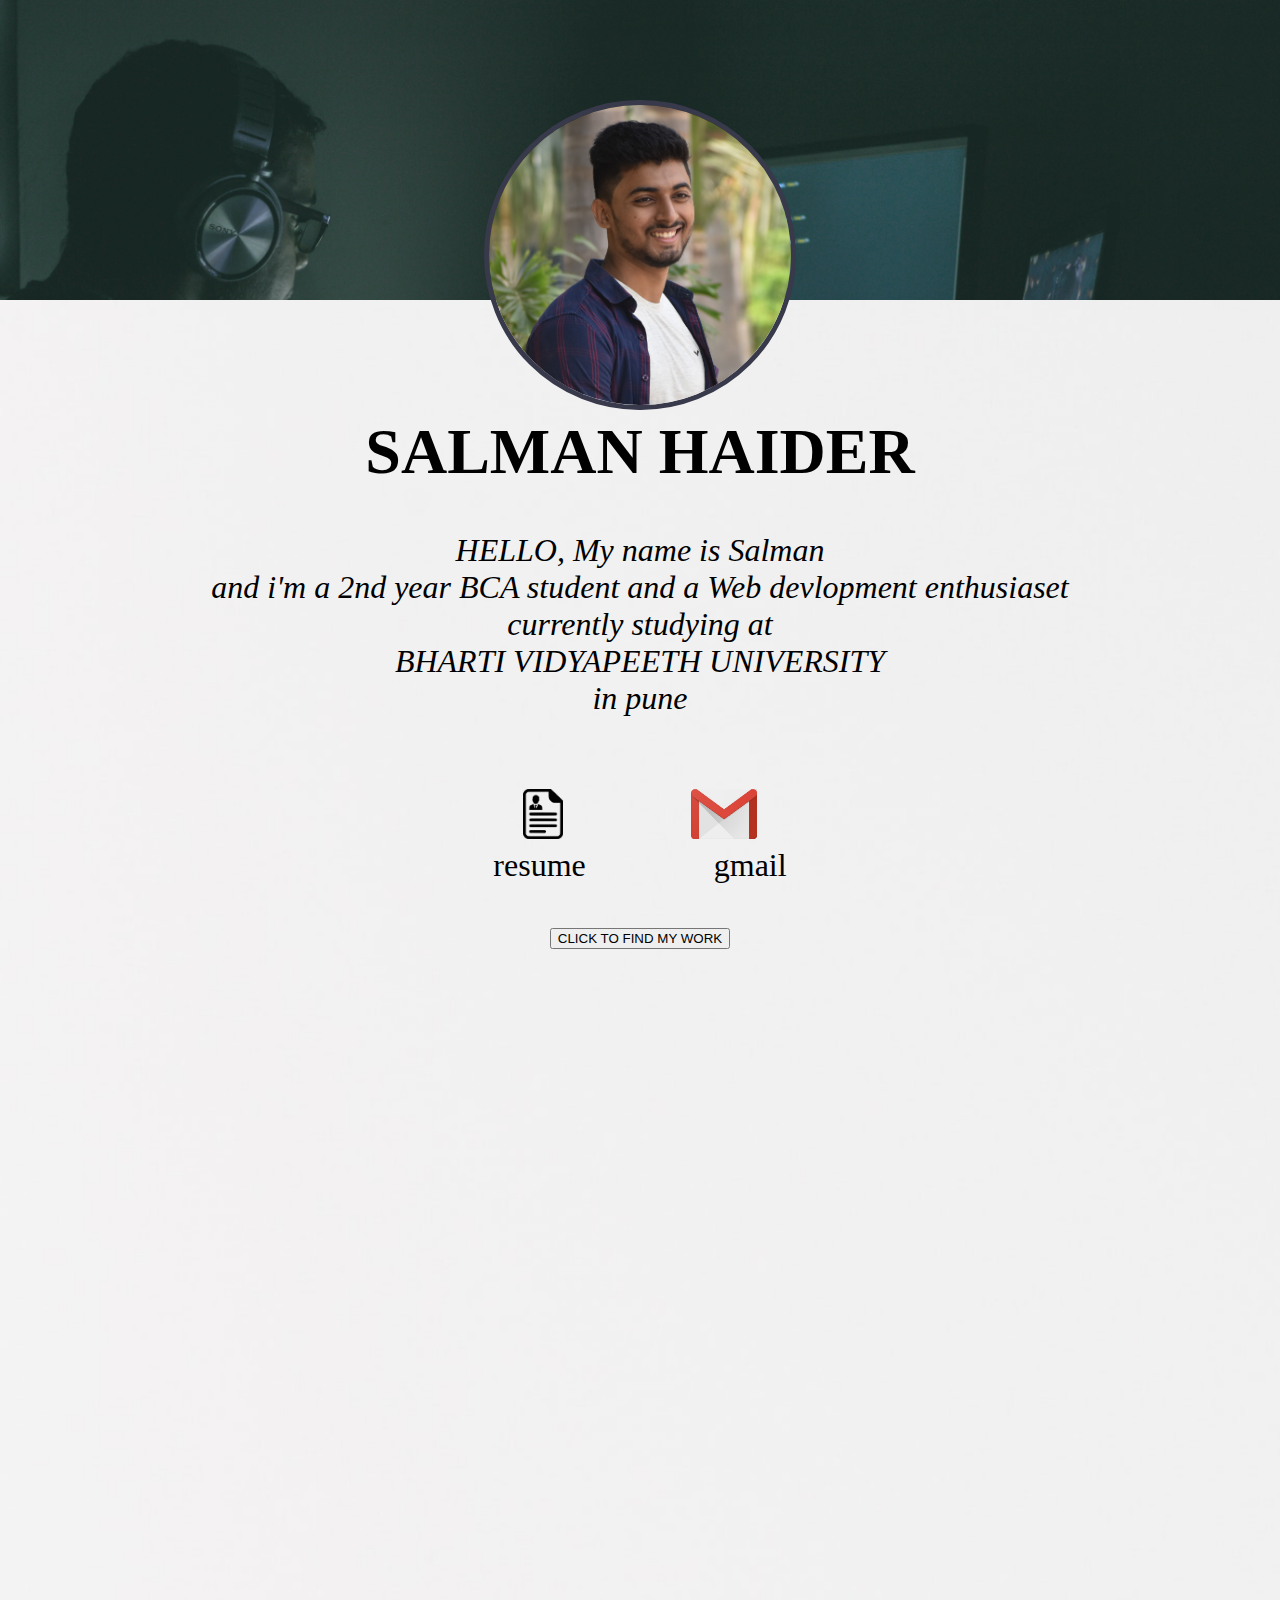
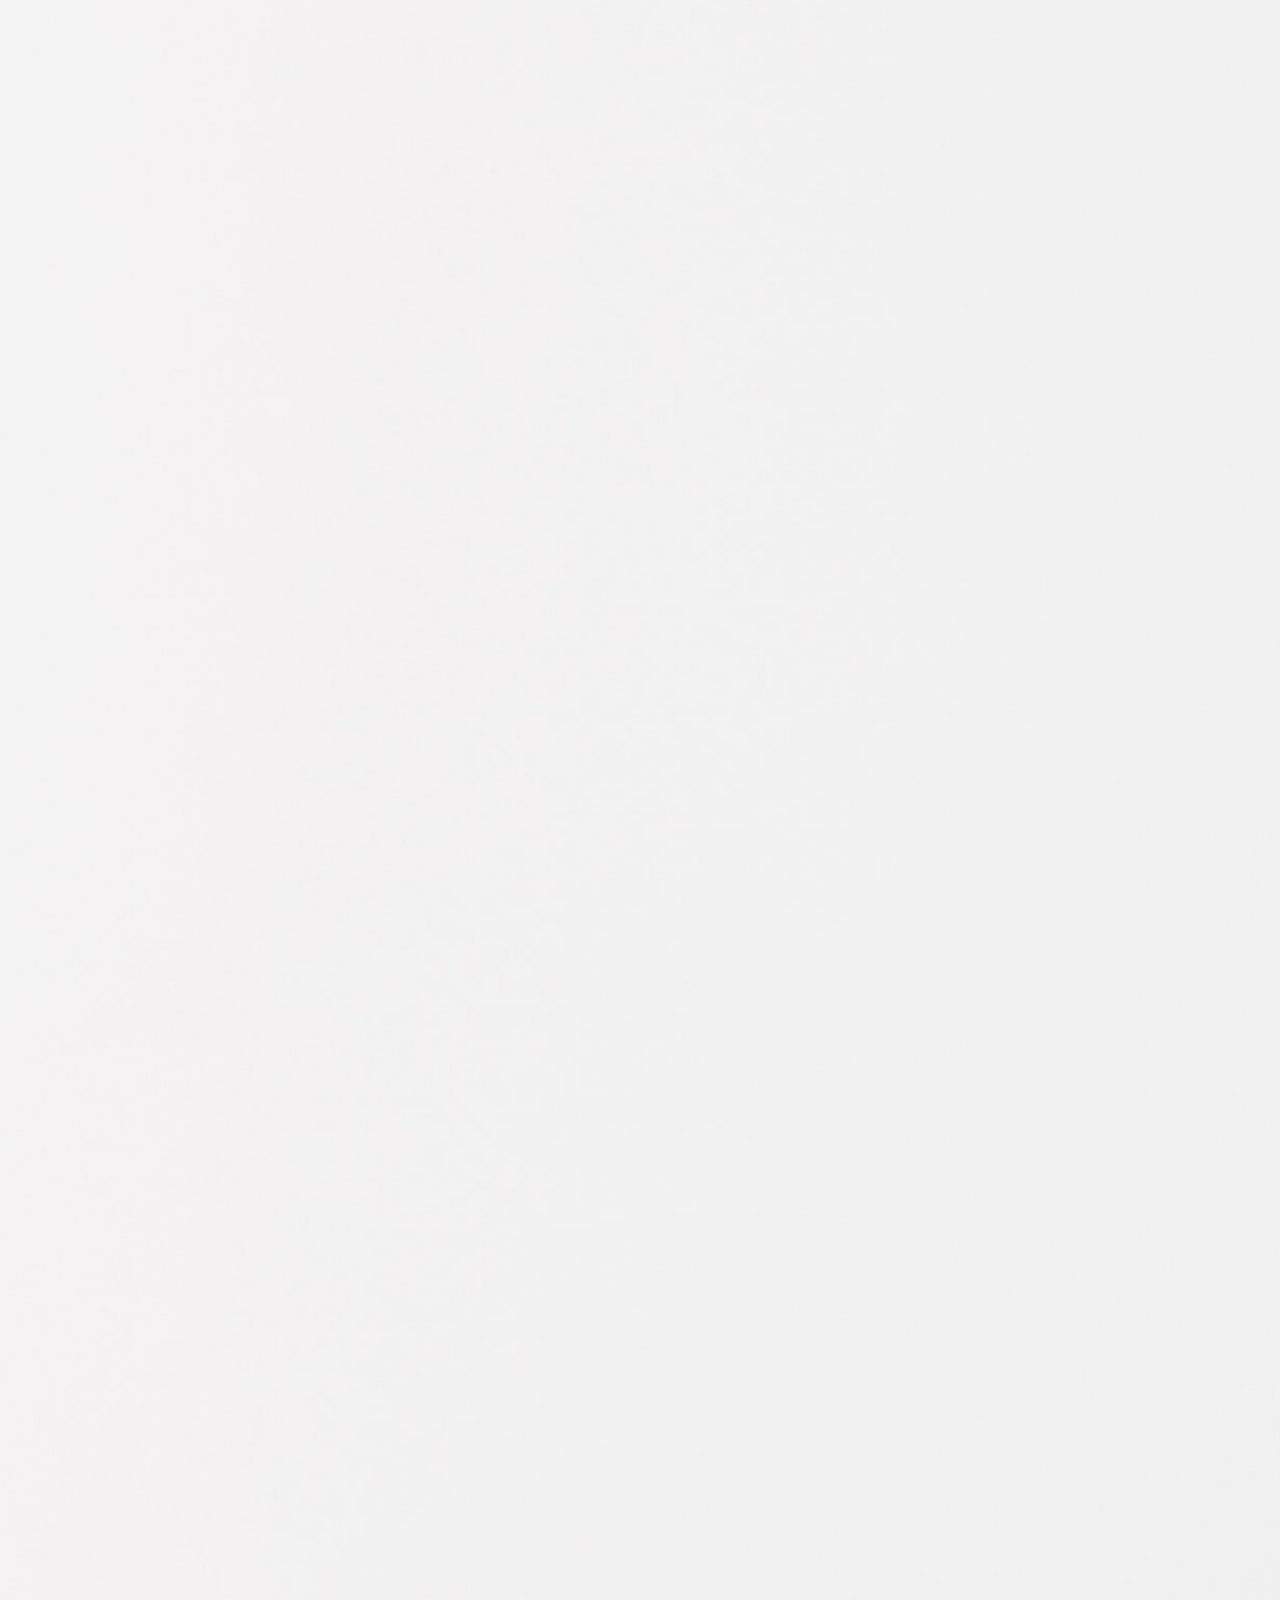
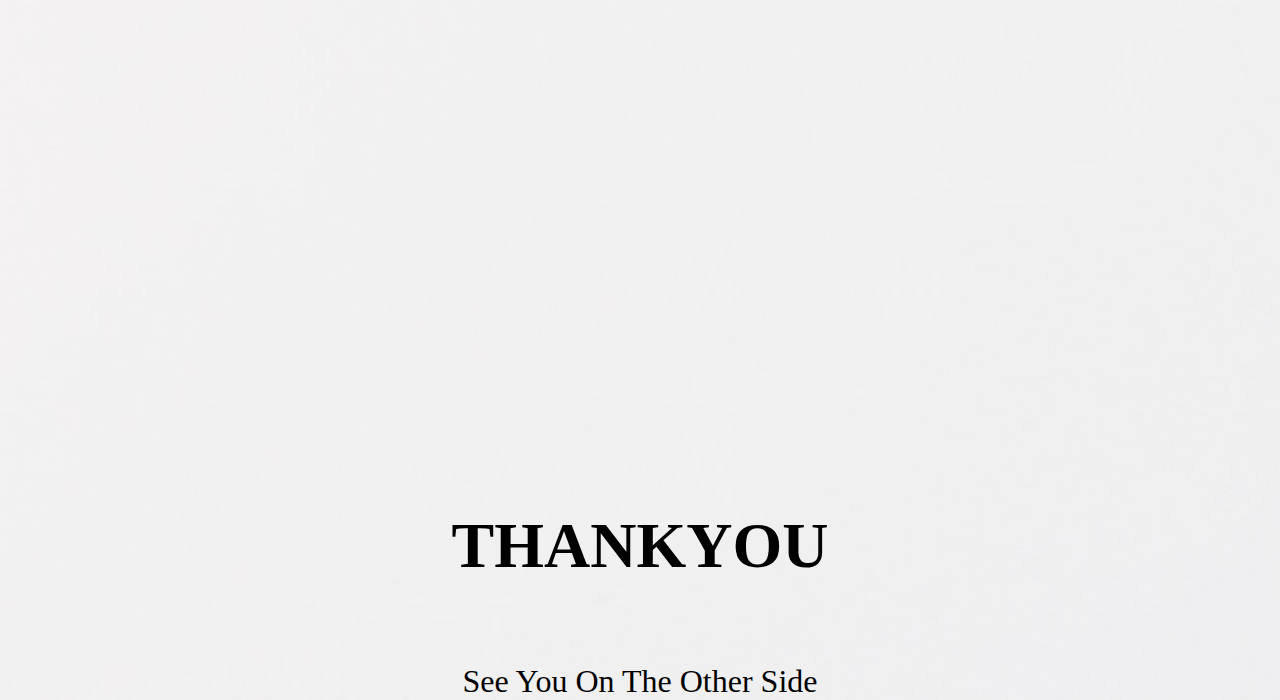
<file: index.html>
<!DOCTYPE html>
<html lang="en">
<head>
    <meta charset="UTF-8">
    <meta http-equiv="X-UA-Compatible" content="IE=edge">
    <meta name="viewport" content="width=device-width, initial-scale=1.0">
    <title>Home Page</title>
    <link rel="stylesheet" href="./style.css">
    <link rel="stylesheet" href="https://unpkg.com/aos@next/dist/aos.css"/>
    <!-- <script defer src="./script.js"></script> -->
</head>
<body>
    <!-- <nav class="navbar">
        <img 
        class="navImage"
        src="./welcome.png" alt="">
        <img class="navImage"
        src="./try me.png" alt="">
    </nav> -->
    <div class="topContainer">
        <img 
        class="portfolioImage"
        src="./images/DSC_0930.JPG" alt="">
    </div>
    <div class="infoName">
        <section>
            <h1 style="display: flex; justify-content: center;">SALMAN HAIDER</h1>
        </section>
        <center>
            <div 
        class="infoBox">
        <p>HELLO, My name is Salman  <br> and i'm a 2nd year BCA student
             and a Web devlopment enthusiaset <br> currently studying at <br>
             BHARTI VIDYAPEETH UNIVERSITY <br> in pune</p>
        </div>
        </center>
        <section>
            <center>
                    <a href="./images/salman.pdf">
                        <img 
                        class="icons"
                        src="./images/cv_PNG18.png" alt="">
                    </a> &emsp; &emsp; &emsp;
                    <a href="mailto: salman.srk111@gmail.com"><img 
                        class="icons"
                        src="./images/gmail-email-computer-icons-google-logo-gmail.jpg" 
                        alt="gmail">
                    </a>
            </center>
            <center>resume &emsp; &emsp; &emsp; gmail</center>
            <center style="margin-top: 30px;">
                <button><a href="./src/Main Portfolio/index.html">CLICK TO FIND MY WORK</a></button>
            </center>
        </section>
    </div>
    <div class="container">
        <div class="information" data-aos="fade-left"
        data-aos-duration="1000" data-aos-once="true"
    >
            <h1>PROFESSIONAL PROFILE</h1>

            <p>to work in a dynamic enviroment that uses my <br> skills
                and expertise in process <br> of growth and
                development while allowing <br> me to learn and
                enrich my <br> competencies</p>
    </div>
    <div class="information" data-aos="fade-up">
            <h1>EDUCATION</h1>
            <b>Bachelor's In Computer Aplication</b><br>
            Bharti Vidyapeeth (2021 - 2023) <br>
            &emsp;Sem 1- 9.6 CGPA <br>
            &emsp;Sem 2- 8.9 CGPA <br>
            &emsp;Sem 3- 8.4 CGPA<br>
            &emsp;Sem 4- Result Awaiting

            <br>
            <br>
            <b>CBSE HSC(class 12)</b> <br>
            Delhi Model Public School(2021)
    </div>
    <div class="information" data-aos="zoom-in">
        <h1>ACHIEVEMENT</h1>
        Second prize in Tech Idea 2021 <br> <br>
        Second prize in business plan Organized by <br>
        Amity University-2022 <br><br>
        Third prize in Web Devlopment-2022 <br>
    </div>
    <div class="information" data-aos="flip-up">
        <h1>SKILLS</h1>
        HTML+CSS+JavaScript<br>
        Bootstrap<br>
        C Programming<br>
        python<br>
        SQL<br>
        Linux<br>
        React<br>
    </div>
    <div class="information" data-aos="fade-in">
        <h1>Internship</h1><br>
        worked as an intern for 1 month at PairBytes<br>
        03/07/22 - 03/08/22
    </div>
    <div class="information">
        <h1>THANKYOU</h1><br>See You On The Other Side
    </div>
    </div>
    
    <script src="https://unpkg.com/aos@next/dist/aos.js"></script>
  <script>
    AOS.init({
      duration: 3000,
      once: true,
    });
  </script>

</body>
</html>
</file>
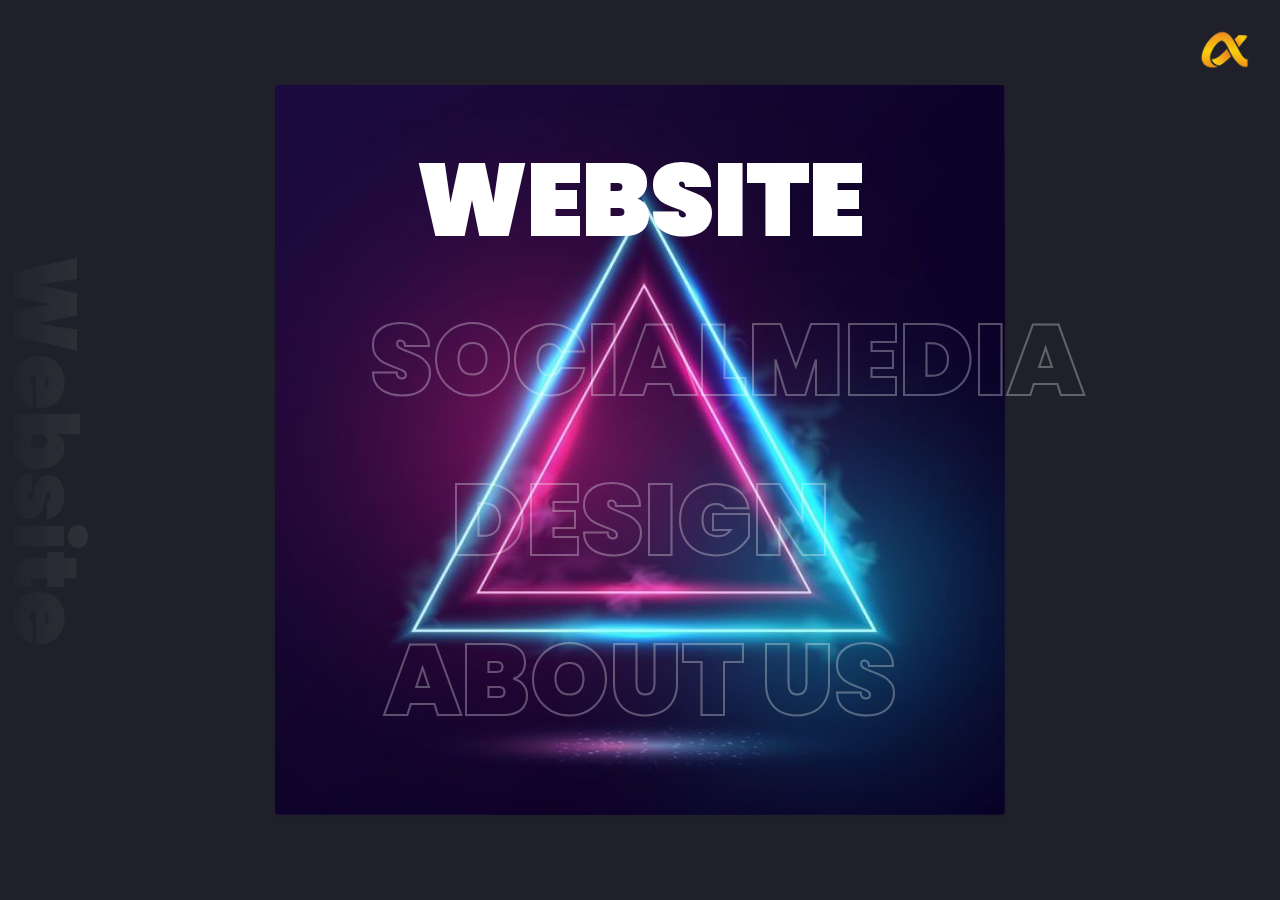
<file: src/alpha/index.html>
<!DOCTYPE html>
<html lang="en">
<head>
    <meta charset="UTF-8">
    <meta name="viewport" content="width=device-width, initial-scale=1.0">
    <title>Document</title>
    <meta name="viewport" content="width=device-width, initial-scale=1">
    <link rel="stylesheet" href="https://cdnjs.cloudflare.com/ajax/libs/twitter-bootstrap/4.1.3/css/bootstrap.min.css">
    <link rel="stylesheet" href="https://s3-us-west-2.amazonaws.com/s.cdpn.io/1462889/unicons.css">
    <link rel="stylesheet" href="./style.css">
</head>
<body>
    <div class="hero-center-section">
		<div class="left-text">Website</div>
		<div class="container">
			<div class="row justify-content-center">
				<div class="col-md-8">
					<div class="img-wrap">
						<img src="./src/Premium Vector _ Triangles neon lights frame_.jpeg" alt="">
					</div>
				</div>
			</div>
		</div>
	</div>
	<div class="hero-center-section">
		<div class="left-text">Instagram</div>
		<div class="container">
			<div class="row justify-content-center">
				<div class="col-md-8">
					<div class="img-wrap">
						<img src="./src/Premium Photo _ Social media application icons around smart phone 3d premium photo.jpeg" alt="">
					</div>
				</div>
			</div>
		</div>
	</div>
	<div class="hero-center-section">
		<div class="left-text">Design</div>
		<div class="container">
			<div class="row justify-content-center">
				<div class="col-md-8">
					<div class="img-wrap">
						<img src="./src/Elegant Business Card Mockup.jpeg" alt="">
					</div>
				</div>
			</div>
		</div>
	</div>
	<div class="hero-center-section">
		<div class="left-text">About Us</div>
		<div class="container">
			<div class="row justify-content-center">
				<div class="col-md-8">
					<div class="img-wrap">
						<img src="./src/HAPE Teaser.jpeg" alt="">
					</div>
				</div>
			</div>
		</div>
	</div>
	
	
		
		
	<div class="section padding-top-bottom over-hide z-bigger">
		<ul class="slide-buttons">
			<li class="">
				<a href="#0" class="hover-target" data-hover="website">Website</a>
			</li>
			<li class="">
				<a href="#0" class="hover-target" class="hover-target" data-hover="socialmedia">socialmedia</a>
			</li>
			<li class="">
				<a href="#0" class="hover-target" data-hover="design">design</a>
			</li>
			<li class="">
				<a href="#0" class="hover-target" data-hover="about us">about us</a>
			</li>
			
		</ul>
	</div>
		
	<!-- Page cursor
	================================================== -->
	
	<div class='cursor' id="cursor"></div>
	<div class='cursor2' id="cursor2"></div>
	<div class='cursor3' id="cursor3"></div> 
		
	<!-- Link to page
	================================================== -->

	<a href="https://front.codes" class="link-to-page hover-target" target="_blank"><img src="./src/Untitled_design__17_1-removebg-preview.png" alt=""></a>
			
	<!-- Dark/light switch
	================================================== -->
	
</body>
<script src="https://cdnjs.cloudflare.com/ajax/libs/jquery/3.3.1/jquery.min.js"></script>
<script src="./script.js"></script>
</html>
</file>
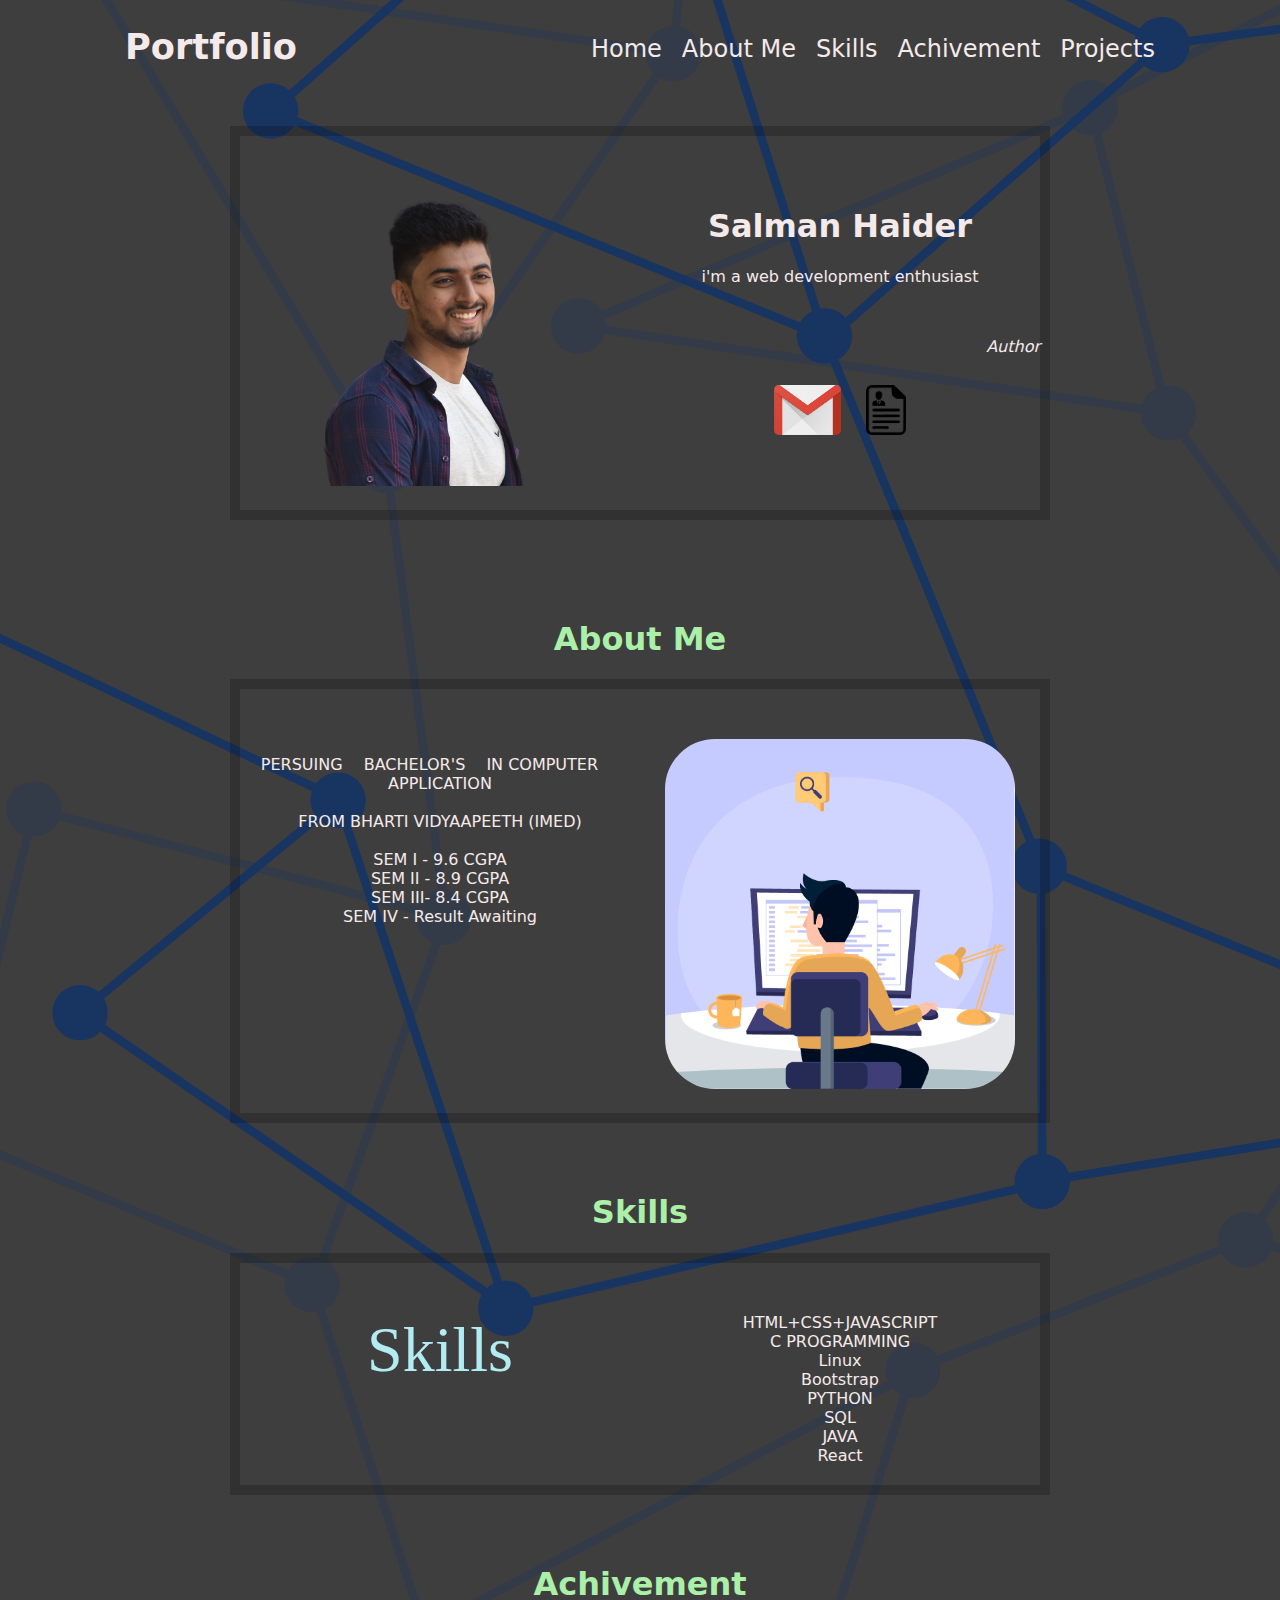
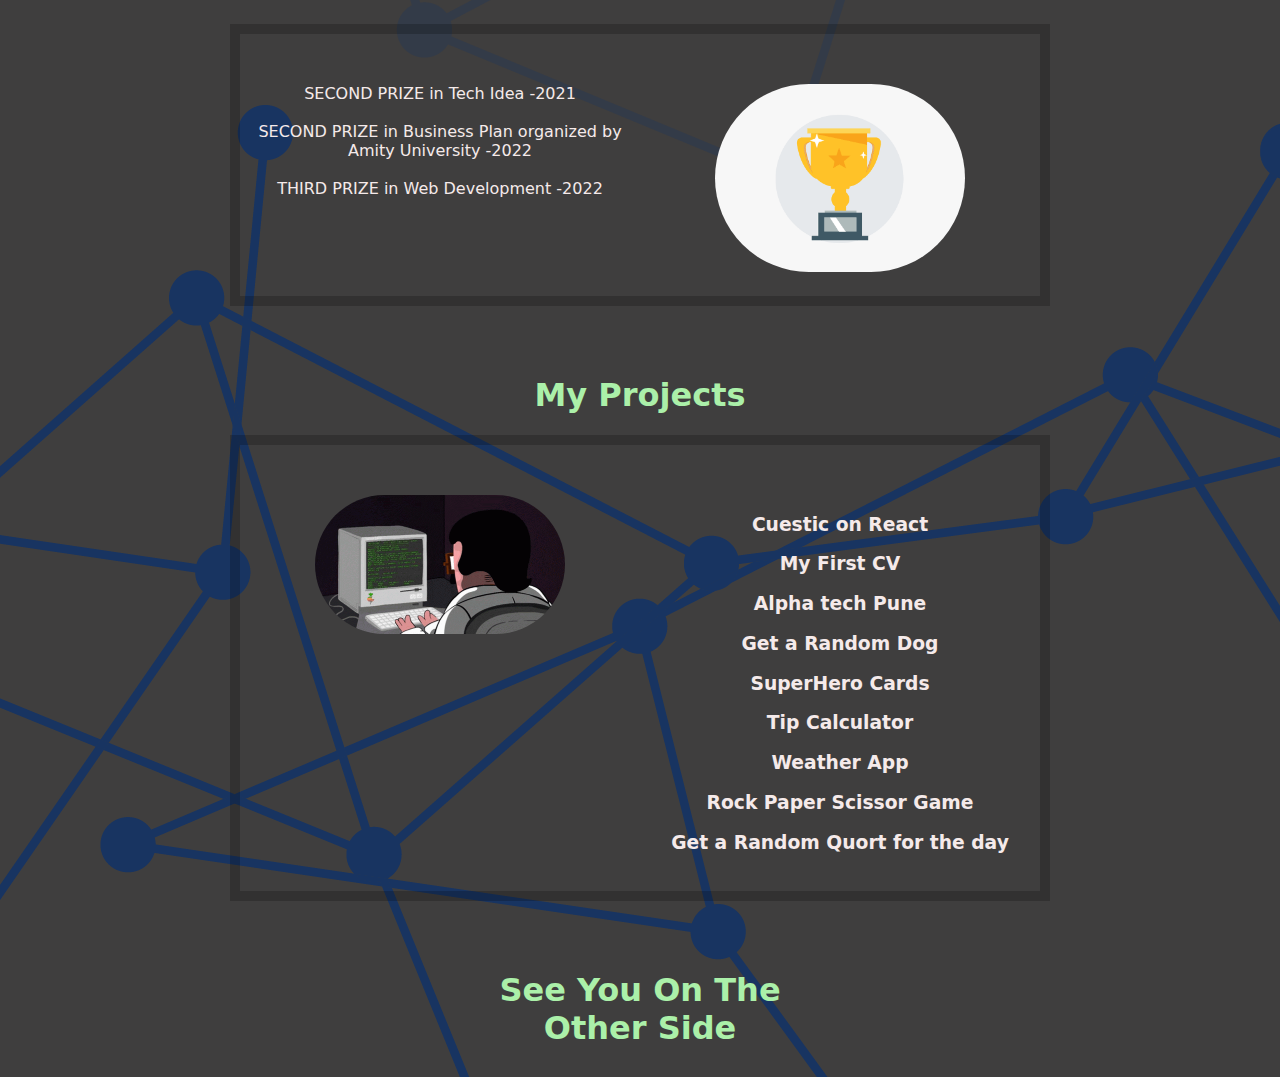
<file: src/Main Portfolio/index.html>
<!DOCTYPE html>
<html lang="en">
<head>
    <meta charset="UTF-8">
    <meta http-equiv="X-UA-Compatible" content="IE=edge">
    <meta name="viewport" content="width=device-width, initial-scale=1.0">
    <title>Main Portfolio</title>
    <link rel="stylesheet" href="./style.css">
</head>
<body>
    <nav>
        <section>
            <h5>Portfolio</h5>
        </section>
        <section>
            <ul>
                <li><a href="../../index.html">Home</a></li>
                <li><a href="#aboutMe">About Me</a></li>
                <li id="skill"><a href="#skills">Skills</a></li>
                <li><a href="#achivement">Achivement</a></li>
                <li><a href="#projects">Projects</a></li>
            </ul>
        </section>
    </nav>

    <center>
        <div class="head">
            <div class="heroImage">
                <img 
                class="profile"
                src="./images/DSC_0930-removebg-preview (1).png" alt="heroImage">
            </div>
            <div class="heroImage">
                <h1>Salman Haider</h1>
                <P>i'm a web development enthusiast</P><br>
                <p id="getQuort"></p>
                <i id="author" style="display:flex; justify-content: end;">Author</i><br>
                <a href="mailto:salman.srk111@gmail.com"><img 
                    class="icons"
                    src="./images/gmail-email-computer-icons-google-logo-gmail.jpg" 
                    alt="Gmail Icon"></a>
                <a href="../../images/salman.pdf"><img 
                    class="icons"
                    src="./images/cv_PNG18.png" alt="Resume Icon"></a>
            </div>
        </div>
    

    <h1 style="color: rgb(171, 240, 169); margin-top: 100px;">About Me</h1>
    <div class="head" id="aboutMe">
        <div class="heroImage">
            <p>
                PERSUING &emsp;BACHELOR'S&emsp; IN
                COMPUTER  &emsp;APPLICATION <br><br>
                FROM BHARTI VIDYAAPEETH (IMED) <br><br>
                SEM I  - 9.6 CGPA <br>
                SEM II - 8.9 CGPA <br>
                SEM III- 8.4 CGPA <br>
                SEM IV - Result Awaiting <br>
            </p>
        </div>
        <div class="heroImage">
            <img 
            class="images"
            src="./images/learn-web-designing.gif" alt="">
        </div>
    </div>
<h1 style="color: rgb(171, 240, 169); margin-top: 70px;">Skills</h1>
    <div class="head" id="skills">
        <div class="heroImage">
                <span 
                id="skillsToDisplay">Skills</span><br><br><br>
                <div id="skillImage">
                </div><br>
        </div>
        <div class="heroImage">
            HTML+CSS+JAVASCRIPT<br>
            C PROGRAMMING <br>
            Linux<br>
            Bootstrap<br>
            PYTHON <br>
            SQL <br>
            JAVA <br>
            React <br>
            

        </div>
    </div>

<h1 style="color: rgb(171, 240, 169); margin-top: 70px;">Achivement</h1>
    <div class="head" id="achivement">
        <div class="heroImage">
                SECOND PRIZE in Tech Idea -2021 <br><br>
                SECOND PRIZE in Business Plan organized by Amity University -2022 <br><br>
                THIRD PRIZE in Web Development -2022
                <br><br><br>
        </div>
        <div class="heroImage">

            <img 
                class="images-2"
                src="./images/achivement.gif" alt="Achivement">
        </div>
    </div>
    <h1 style="color: rgb(171, 240, 169); margin-top: 70px;">My Projects</h1>
    <div class="head" id="projects">
        <h1><a href=""></a></h1>
        <div class="heroImage">
                <img 
                class="images-2"
                src="./images/my projects.gif" alt="My Projects">
                <br><br><br>
        </div>
        <div class="heroImage">
            <h3><a href="https://cue-stick.web.app/">Cuestic on React</a></h3>            
            <h3><a href="../My First CV/index.html">My First CV</a></h3>
            <h3><a href="../alpha/index.html">Alpha tech Pune</a></h3>
            <h3><a href="../dog api/index.html">Get a Random Dog</a></h3>
            <h3><a href="../superhero API/index.html">SuperHero Cards</a></h3>   
            <h3><a href="../tip calculator/index.html">Tip Calculator</a></h3>
            <h3><a href="../Weather Api/index.html">Weather App</a></h3>            
            <h3><a href="../rock paper scirror/index.html">Rock Paper Scissor Game</a></h3>
            <h3><a href="../Random Quorts/index.html">Get a Random Quort for the day</a></h3>  
          
            
        </div>
    </div>
    <h1 style="color: rgb(171, 240, 169); margin-top: 70px;">See You On The <br> Other Side</h1>
</center>

<script src="./script.js"></script>
</body>
</html>
</file>
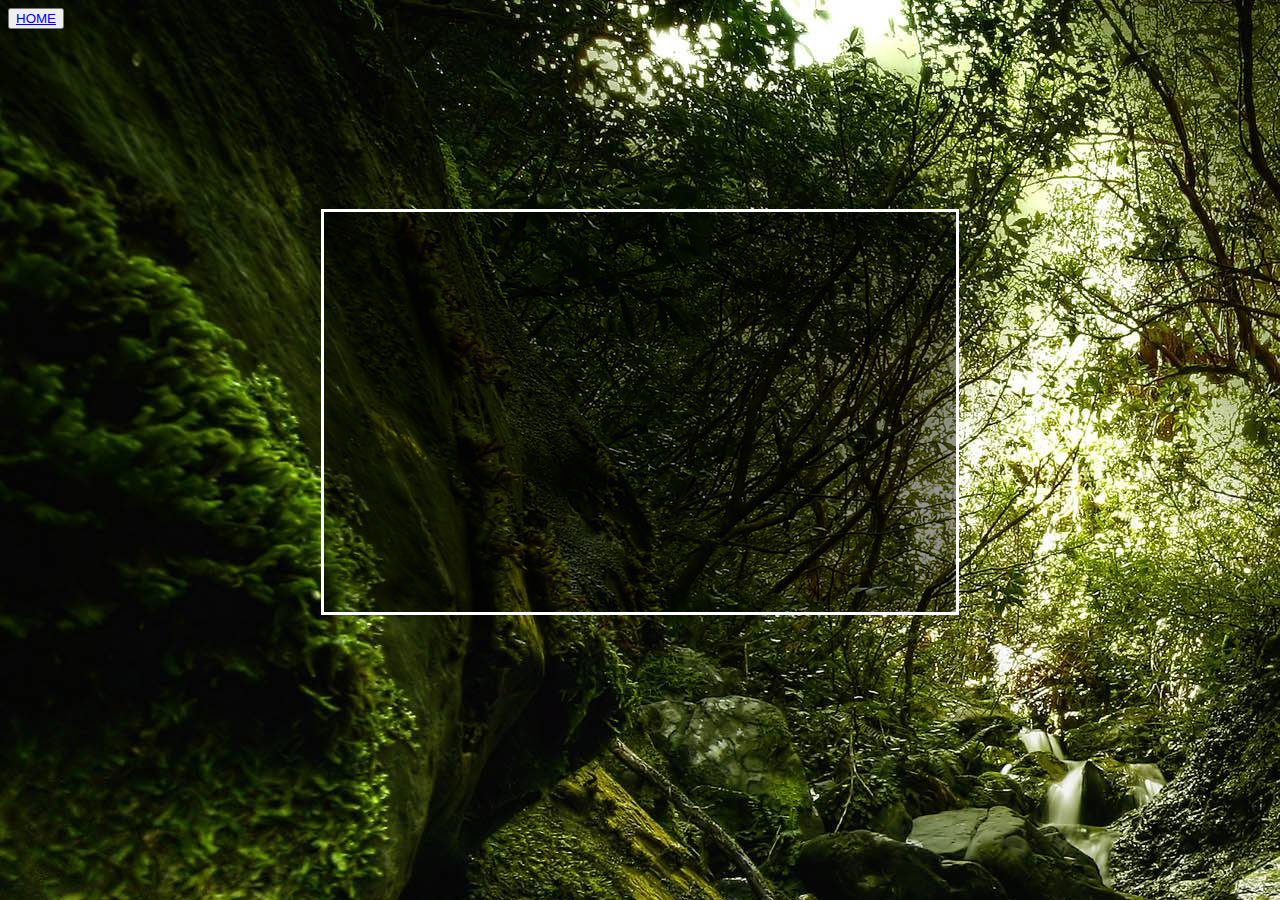
<file: src/Random Quorts/index.html>
<!DOCTYPE html>
<html lang="en">
<head>
    <meta charset="UTF-8">
    <meta http-equiv="X-UA-Compatible" content="IE=edge">
    <meta name="viewport" content="width=device-width, initial-scale=1.0">
    <title>Document</title>
    <link rel="stylesheet" href="./style.css">
</head>
<body style="background-image: url(./background.jpeg);">
    
    <button><a href="../Main Portfolio/index.html">HOME</a></button>
    <center>
        <div class="hero">
            <div id="quort"></div><br>
            <div id="author"></div>
        </div>
    </center>

    <script src="./script.js"></script>
</body>
</html>
</file>
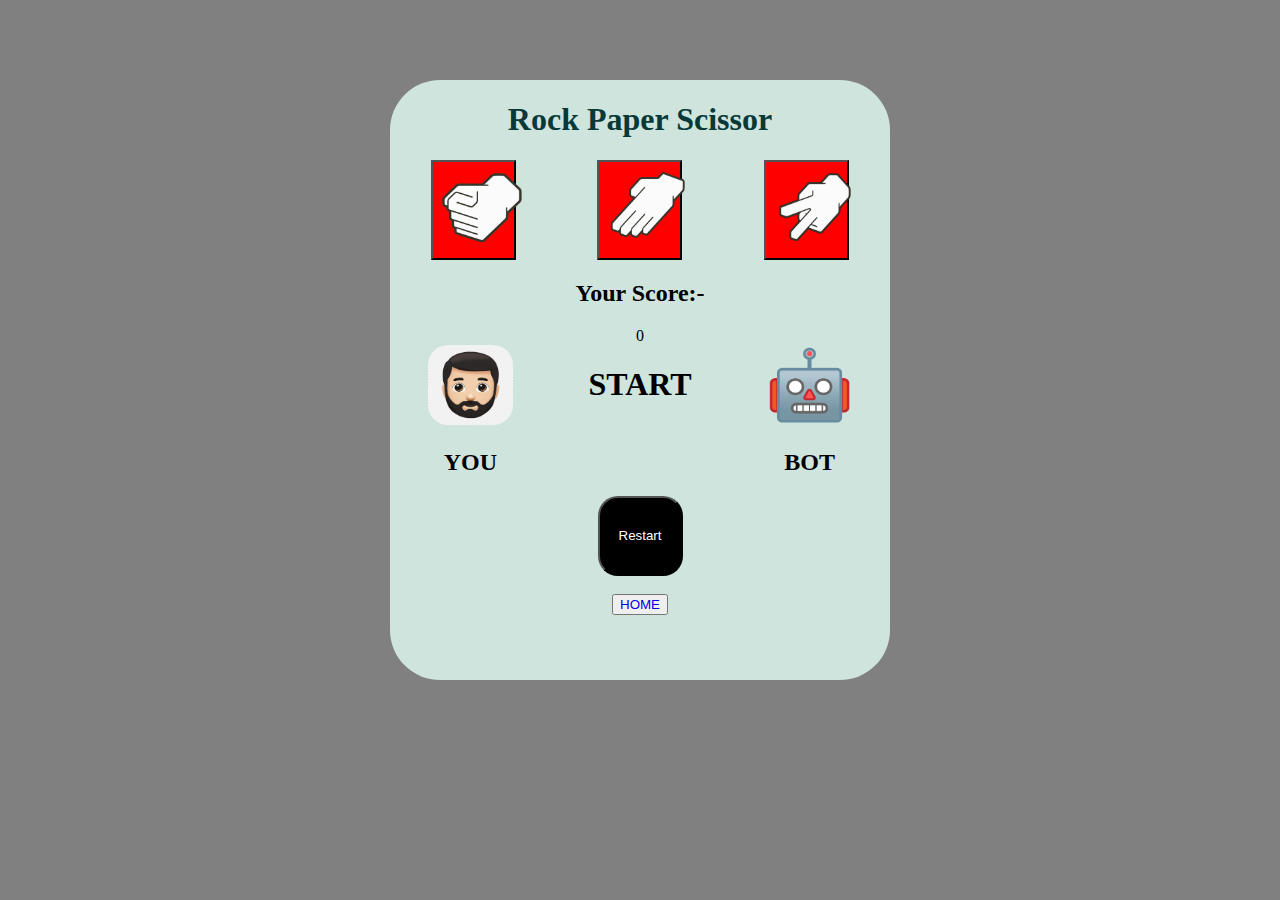
<file: src/rock paper scirror/index.html>
<!DOCTYPE html>
<html lang="en">
<head>
    <meta charset="UTF-8">
    <meta http-equiv="X-UA-Compatible" content="IE=edge">
    <meta name="viewport" content="width=device-width, initial-scale=1.0">
    <title>Document</title>
    <link rel="stylesheet" href="./style.css">
</head>
<body>
    <div class="container">
        <h1 class="heading">Rock Paper Scissor</h1>
        <div class="choices">
            
            <button class="button" value="rock">
                <img 
                class="button-2"
                src="./images/rock-removebg-preview.png" alt="">
            </button>

            <button class="button" value="paper">
                <img 
                class="button-2"
                src="./images/paper-removebg-preview.png" alt="">
            </button>
            
            <button class="button" value="scissor">
                <img 
                class="button-2"
                src="./images/scissor-removebg-preview.png" alt="">
            </button>

        </div>
        <div><h2>Your Score:-</h2><span id="score">0</span></div>
        <section class="fight">
            <div class="human">
                <img 
                class="button-2"
                src="./images/human emoji.png" alt="">
                <h2 id="human-choice">YOU</h2>
            </div>
            <div class="human">
                <h1 
                id="response"
                >START</h1>
            </div>
            <div class="human">
                <img 
                class="button-2"
                src="./images/robot.png" alt="">
                <h2 id="computer-choice">BOT</h2>
            </div>
        </section>
        <button 
            class="button-2"
            id="restart"
            style="background-color: black; color: white;"
            >
            Restart
        </button><br><br>
        <button><a href="../Main Portfolio/index.html"
            style="text-decoration: none;">HOME</a></button>
    </div>
    <script src="./script.js"></script>
</body>
</html>
</file>
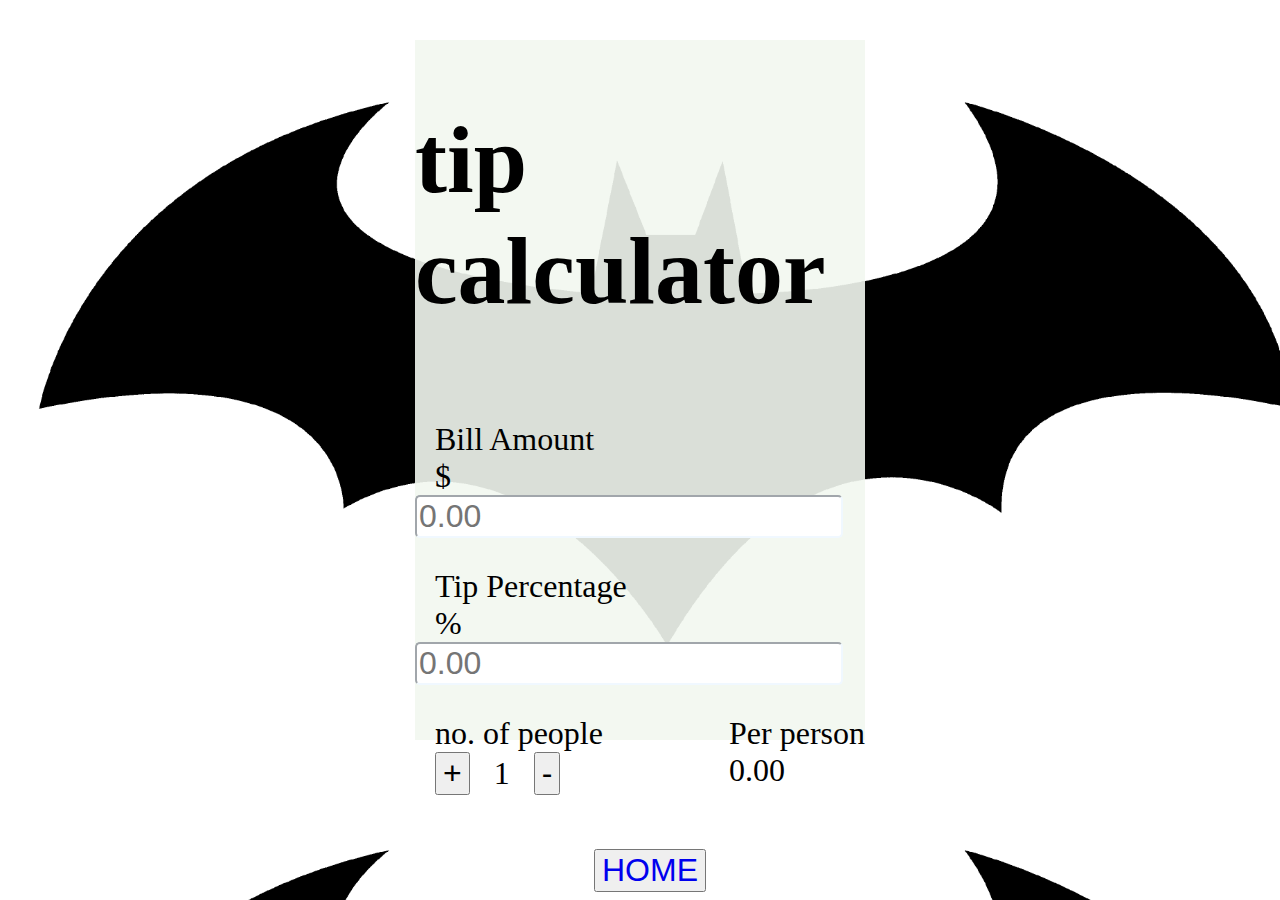
<file: src/tip calculator/index.html>
<!DOCTYPE html>
<html lang="en">
<head>
    <meta charset="UTF-8">
    <meta http-equiv="X-UA-Compatible" content="IE=edge">
    <meta name="viewport" content="width=device-width, initial-scale=1.0">
    <title>tip calculator</title>
    <link rel="stylesheet" href="./style.css">
</head>

<body>
    
    <div class="container">
        <section class="heading">
        <h1>tip calculator</h1>
        </section>
        <div class="title">Bill Amount</div>
        <span>$</span>
        <input 
        onkeyup="calculateBill()"
        id="billAmount"
        class="value-input"
        type="number"
        placeholder="0.00">

        <div class="title">Tip Percentage</div>
        <span>%</span>
        <input 
        onkeyup="calculateBill()"
        class="value-input"
        id="tipPercentage"
        type="number"
        placeholder="0.00">
        <section style="display: flex; justify-content: space-between;">
            <section>
                <section>
                    <div class="title">no. of people</div>
                </section>
                <section>
                <button id="add">+</button>
                <span class="no"
                id="noOfPeople">1</span>
                <button id="sub">-</button>
                </section>
            </section>
            <section>
                <div class="title">Per person</div>
                <span id="finalAmount">0.00</span>
            </section>
            
        </section><br><br><br>
        <center><button><a href="../Main Portfolio/index.html" style="text-decoration: none;">HOME</a></button></center>
    </div>
    <script src="./script.js"></script>
</body>
</html>
</file>
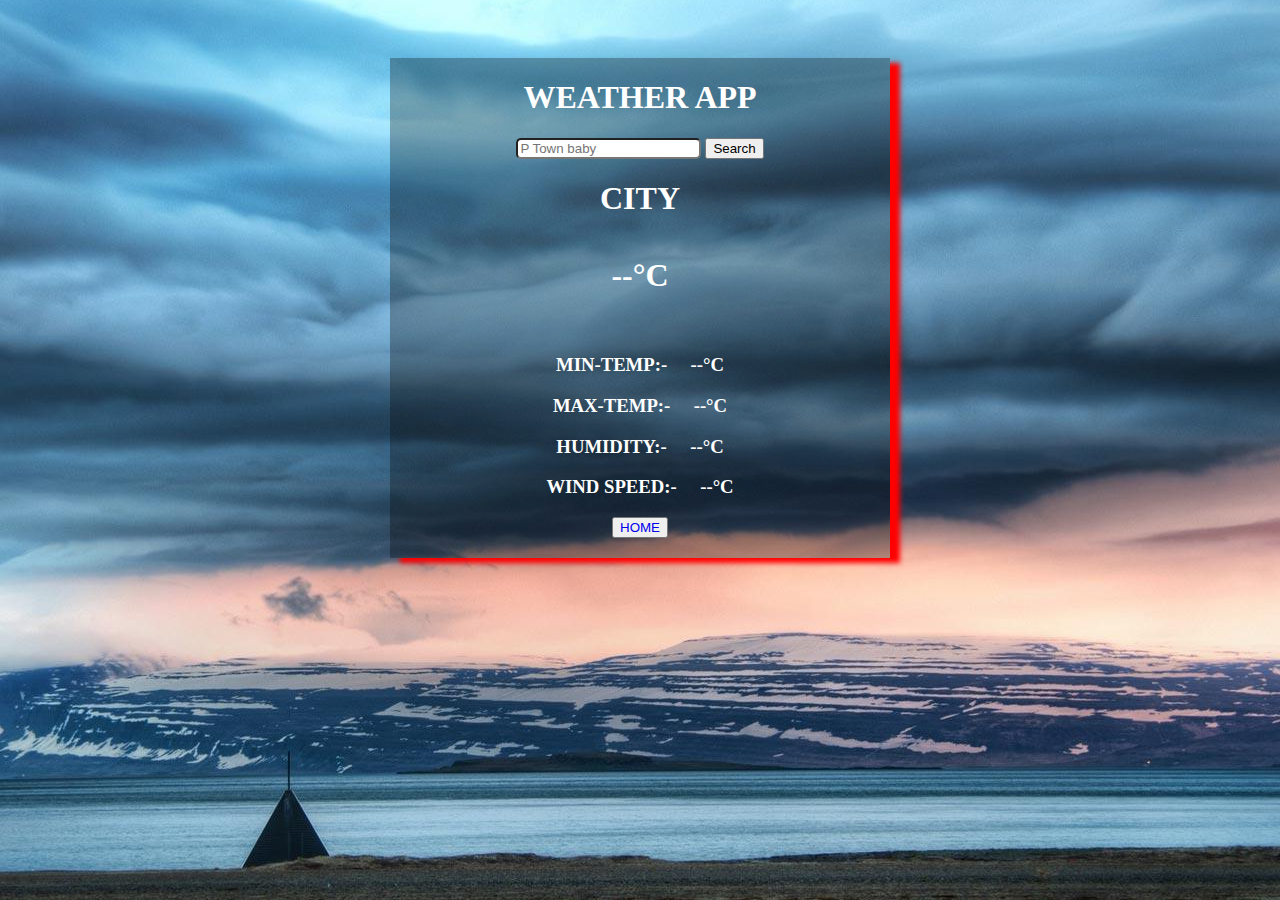
<file: src/Weather Api/index.html>
<!DOCTYPE html>
<html lang="en">
<head>
    <meta charset="UTF-8">
    <meta http-equiv="X-UA-Compatible" content="IE=edge">
    <meta name="viewport" content="width=device-width, initial-scale=1.0">
    <title>Document</title>
    <link rel="stylesheet" href="./sstyle.css">
</head>
<body>
    <div class="container">
        <center>
        <div><h1>WEATHER APP</h1></div>
        <input id="cityToSearch" type="text" placeholder="P Town baby">
         <button id="search">Search</button>
         <h1 id="city">CITY</h1>
            <h1 class="temp" id="temp">--°C</h1>
            <div class="main">
                <h3>MIN-TEMP:- &emsp;<span id="min-temp">--°C</span></h3>
                <h3>MAX-TEMP:- &emsp;<span id="max-temp">--°C</span></h3>
                <h3>HUMIDITY:- &emsp;<span id="humidity">--°C</span></h3>
                <h3>WIND SPEED:- &emsp;<span id="wind">--°C</span></h3>
            </div>
            <button><a href="../Main Portfolio/index.html"
                style="text-decoration: none;">HOME</a></button>
        </center>
    </div>

    <script src="./script.js"></script>
</body>
</html>
</file>
<file: style.css>
body{
    background-image: url(./images/leone-venter-VieM9BdZKFo-unsplash.jpg);
    /* background-repeat: no-repeat; */
    background-size: cover;
    font-size: 2rem;
    margin: 0;
    padding: 0;
}

@media (max-width:1000px) and (min-width: 700px) {
    body{
        font-size: 1.7rem;
    }
}

@media (max-width: 700px){
    body{
        font-size: 1.1rem;
    }
}

.navImage{
    height: 80px;
    margin-top: -10px;
}
.topContainer{
    height: 300px;
    background-image: url(./images/jefferson-santos-9SoCnyQmkzI-unsplash.jpg);
    background-size: cover;
    background-color: blue;
    display: flex;
    justify-content: center;
}
.portfolioImage{
    height: 300px;
    border-radius: 300px;
    margin-top: 100px;
    border-width: 5px;
    border-style: solid;
    border-color: rgb(56, 57, 75);
}
.infoName{
    height: 400px;
    width: 100%;
    /* background-color: aqua; */
    margin-top: 115px;
}

.infoBox{
    /* font-size: 1.5rem; */
    font-style: italic;
    /* width: 600px; */
}
.icons{
    height: 50px;
    margin-top: 40px;
}
.information{
    margin-top: 200px;
    text-align: center;
}
a{
    text-decoration: none;
    color: black;
}
</file>
<file: src/alpha/style.css>
/* Please ❤ this if you like it! */


/* ======================================== * 
		        BEST VIEWED FULLSCREEN
   https://codepen.io/ig_design/full/MRbJWW
 * ======================================== */

 @import url('https://fonts.googleapis.com/css?family=Poppins:100,100i,200,200i,300,300i,400,400i,500,500i,600,600i,700,700i,800,800i,900,900i&subset=devanagari,latin-ext');


 :root {
     --white: #ffffff;
     --black: #000000;
     --dark-blue: #1f2029;
     --dark-light: #424455;
     --red: #da2c4d;
     --yellow: #f8ab37;
     --grey: #ecedf3;
 }
 
 /* #Primary
 ================================================== */
 
 body{
     width: 100%;
     height: 100vh;
     background: var(--dark-blue);
     overflow-x: hidden;
     font-family: 'Poppins', sans-serif;
     font-size: 16px;
     line-height: 30px;
     -webkit-transition: all 300ms linear;
     transition: all 300ms linear; 
 }
 p{
     font-family: 'Poppins', sans-serif;
     font-size: 16px;
     line-height: 30px;
     color: var(--white);
     -webkit-transition: all 300ms linear;
     transition: all 300ms linear; 
 }
 ::selection {
     color: var(--white);
     background-color: var(--black);
 }
 ::-moz-selection {
     color: var(--white);
     background-color: var(--black);
 }
 mark{
     color: var(--white);
     background-color: var(--black);
 }
 .color-yellow {
     color: var(--yellow);
 }
 .size-18{
     font-size: 18px;
 }
 .opacity-40{
     opacity: 0.4;
 }
 .opacity-60{
     opacity: 0.6;
 }
 .section {
     position: relative;
     width: 100%;
     display: block;
     z-index: 30 !important;
 }
 .over-hide {
     overflow: hidden;
 }
 .padding-top-bottom {
     padding-top: 90px;
     padding-bottom: 90px;
 }
 .hero-center-section{
     position: fixed;
     top: 50%;
     left: 0;
     width: 100%;
     z-index: 10;
     transform: translateY(-50%);
     opacity: 0;
     -webkit-transition: all 300ms linear;
     transition: all 300ms linear; 
 }
 .hero-center-section.show{
     opacity: 1;
 }
 .hero-center-section .left-text{
     position: absolute;
     top: -50%;
     left: -20px;
     height: 200%;
     z-index: 1;
     font-family: 'Poppins', sans-serif;
     font-weight: 900;
     text-align: center;    
     -webkit-writing-mode: vertical-lr;
     writing-mode: vertical-lr;
     font-size: 7vw;
     line-height: 1;
     color: rgba(200,200,200,.1);
     background: linear-gradient(90deg, rgba(200,200,200,0), rgba(200,200,200,0.1));
     -webkit-background-clip: text;
     -webkit-text-fill-color: transparent;
     line-height: 1;
     -webkit-transition: all 300ms linear;
     transition: all 300ms linear; 
 }
 .hero-center-section.show .left-text{
     left: 0;
 }
 
 .z-bigger {
     z-index: 30 !important;
 }
 
 .img-wrap {
     position: relative;
     width: 100%;
     overflow: hidden;
     border-radius: 4px;
     box-shadow: 0 3px 5px rgba(0, 0, 0, 0.02);
     display: block;
     transform: scale(1.03);
     -webkit-transition: all 300ms linear;
     transition: all 300ms linear; 
 }
 .hero-center-section.show .img-wrap{
     transform: scale(1);
 }
 .img-wrap img {
     width: 100%;
     height: auto;
     display: block;
 }
 
 /* #Cursor
 ================================================== */
 .cursor,
 .cursor2,
 .cursor3{
     position: fixed;
     border-radius: 50%;	
     transform: translateX(-50%) translateY(-50%);
     pointer-events: none;
     left: -100px;
     top: 50%;
     mix-blend-mode: difference;
     -webkit-transition: all 300ms linear;
     transition: all 300ms linear; 
     z-index: 9999999;
 }
 .cursor{
     background-color: var(--white);
     height: 0;
     width: 0;
     z-index: 9999999;
 }
 .cursor2,.cursor3{
     height: 36px;
     width: 36px;
     z-index:99998;
     -webkit-transition:all 0.3s ease-out;
     transition:all 0.3s ease-out
 }
 .cursor2.hover,
 .cursor3.hover{
     -webkit-transform:scale(2) translateX(-25%) translateY(-25%);
     transform:scale(2) translateX(-25%) translateY(-25%);
     border:none
 }
 .cursor2{
     border: 2px solid var(--white);
     box-shadow: 0 0 12px rgba(255, 255, 255, 0.2);
 }
 .cursor2.hover{
     background: rgba(255,255,255,1);
     box-shadow: 0 0 0 rgba(255, 255, 255, 0.2);
 }
 
 .link-to-page {
     position: fixed;
     top: 30px;
     right: 30px;
     z-index: 20000;
     cursor: pointer;
     width: 50px;
 }
 .link-to-page img{
     width: 100%;
     height: auto;
     display: block;
 }
 .slide-buttons{
     position: relative;
     padding: 0;
     margin: 0 auto;
     text-align: center;
   width: 580px;
   max-width: 100%;
     padding-left: 20px;
     padding-right: 20px;
     list-style: none;
 }
 .slide-buttons li{
     position: relative;
     padding: 0;
     margin: 0 auto;
     text-align: center;
     margin: 60px 0;
     display: block;
     list-style: none;
     -webkit-transition: all 300ms linear;
     transition: all 300ms linear; 
 }
 .slide-buttons li a{
     position: relative;
     display: inline-block;
     font-family: 'Poppins', sans-serif;
     font-weight: 900;
     font-size: 100px;
     line-height: 1;
     text-transform: uppercase;
     -webkit-text-stroke: 2px var(--white);
     text-stroke: 2px var(--white);
     -webkit-text-fill-color: transparent;
     text-fill-color: transparent;
     color: transparent;
     opacity: 0.3;
     -webkit-transition: all 300ms linear;
     transition: all 300ms linear; 
 }
 .slide-buttons li.active a{
     opacity: 1;
 }
 .slide-buttons li a:hover{
     text-decoration: none;
 }
 .slide-buttons li a:focus,
 .slide-buttons li a:active{
     border: none;
     outline: none;
     box-shadow: none;
 }
 .slide-buttons li a::before {
     position: absolute;
     top: 0;
     left: 0;
     font-family: 'Poppins', sans-serif;
     font-weight: 900;
     font-size: 100px;
     line-height: 1;
     overflow: hidden;
     text-transform: uppercase;
     padding: 0;
     max-height: 0;
     -webkit-text-stroke: transparent;
     text-stroke: transparent;
     -webkit-text-fill-color: var(--white);
     text-fill-color: var(--white);
     color: var(--white);
     content: attr(data-hover);
     -webkit-transition: max-height 0.4s;
     -moz-transition: max-height 0.4s;
     transition: max-height 0.4s;
 }
 .slide-buttons li.active a::before,
 .slide-buttons li a:active::before,
 .slide-buttons li a:focus::before {
     max-height: 100%;
 }
 
 
 .bottom-right{
     position: fixed;
     bottom: 50px;
     right: 30px;
     z-index: 1000;
 }
 .switch,
 .circle {
     -webkit-transition: all 300ms linear;
     transition: all 300ms linear; 
 } 
 .switch {
     width: 80px;
     height: 4px;
     border-radius: 27px;
     background-image: linear-gradient(298deg, var(--red), var(--yellow));
     position: relative;
     display: block;
     margin: 0 auto;
     text-align: center;
     opacity: 1;
     transform: translate(0);
     transition: all 300ms linear;
     transition-delay: 1900ms;
 }
 .circle {
     cursor: pointer;
     position: absolute;
     top: 50%;
     transform: translateY(-50%);
     left: 0;
     width: 40px;
     height: 40px;
     border-radius: 50%;
     background: var(--dark-light);
     box-shadow: 0 4px 4px rgba(26,53,71,0.25), 0 0 0 1px rgba(26,53,71,0.07);
 }
 .circle:hover {
     box-shadow: 0 8px 8px rgba(26,53,71,0.25), 0 0 0 1px rgba(26,53,71,0.07);
 }
 .circle:before {
     position: absolute;
     font-family: 'unicons';
     content: '\eac1';
     top: 0;
     left: 0;
     z-index: 2;
     font-size: 20px;
     line-height: 40px;
     text-align: center;
     width: 100%;
     height: 40px;
     opacity: 1;
     color: var(--grey);
     -webkit-transition: all 300ms linear;
     transition: all 300ms linear; 
 }
 .circle:after {
     position: absolute;
     font-family: 'unicons';
     content: '\eb8f';
     top: 0;
     left: 0;
     z-index: 2;
     font-size: 20px;
     line-height: 40px;
     text-align: center;
     width: 100%;
     height: 40px;
     color: var(--yellow);
     opacity: 0;
     -webkit-transition: all 300ms linear;
     transition: all 300ms linear; 
 }
 .switched {
 }
 .switched .circle {
     left: 40px;
     box-shadow: 0 4px 4px rgba(26,53,71,0.25), 0 0 0 1px rgba(26,53,71,0.07);
     background: var(--dark);
 }
 .switched .circle:hover {
     box-shadow: 0 8px 8px rgba(26,53,71,0.25), 0 0 0 1px rgba(26,53,71,0.07);
 }
 .switched .circle:before {
     opacity: 0;
 }
 .switched .circle:after {
     opacity: 1;
 }
 body.light{
     background: var(--white);
 }
 body.light p{
     color: var(--dark-blue);
 }
 body.light h3{
     color: var(--dark);
 }
 body.light .cursor,
 body.light .cursor2,
 body.light .cursor3{
     mix-blend-mode: difference;
     z-index: 9999999 !important;
 }
 body.light .cursor.hover,
 body.light .cursor2.hover,
 body.light .cursor3.hover{
 }
 body.light .cursor{
     background-color: var(--dark-blue);
 }
 body.light .cursor2{
     height: 16px;
     width: 16px;
     background-color: var(--dark-blue);
     box-shadow: 0 0 12px rgba(0, 0, 0, 0.2);
     mix-blend-mode: difference;
     border-color: transparent;
 }
 body.light .cursor.hover,
 body.light .cursor2.hover,
 body.light .cursor3.hover{
     opacity: 0;
 }
 body.light .cursor2.hover{
     background: rgba(0,0,0,1);
     box-shadow: 0 0 0 rgba(0, 0, 0, 0.2);
 }
 body.light .slide-buttons li a{
     -webkit-text-stroke: 2px var(--dark-blue);
     text-stroke: 2px var(--dark-blue);
     -webkit-text-fill-color: transparent;
     text-fill-color: transparent;
     color: transparent;
     opacity: 1;
 }
 body.light .slide-buttons li a::before {
     -webkit-text-stroke: transparent;
     text-stroke: transparent;
     -webkit-text-fill-color: var(--dark-blue);
     text-fill-color: var(--dark-blue);
     color: var(--dark-blue);
 }
 body.light .hero-center-section.show{
     margit-top: 0;
     opacity: 0.9;
 }
 body.light .hero-center-section .left-text{
     color: rgba(0,0,0,.16);
     background: linear-gradient(90deg, rgba(0,0,0,0), rgba(0,0,0,0.16)); 
     -webkit-background-clip: text;
     -webkit-text-fill-color: transparent;
 }
 
 /* #Media
 ================================================== */
 
 
 @media (max-width: 1199px) { 
     .hero-center-section .left-text{
         font-size: 13vw;
     }
     .slide-buttons li{
         margin: 50px 0;
     }
     .slide-buttons li a{
         font-size: 80px;
     }
     .slide-buttons li a::before {
         font-size: 80px;
     }	
 }
 
 @media (max-width: 991px) { 
     .hero-center-section .left-text{
         font-size: 16vw;
     }
 }
 
 @media (max-width: 767px) {
     .cursor,
     .cursor2,
     .cursor3{
         display: none;
     }
     .hero-center-section .left-text{
         display: none;
     }
     .slide-buttons li{
         margin: 40px 0;
     }
     .slide-buttons li a{
         font-size: 60px;
         font-weight: 700;
     }
     .slide-buttons li a::before {
         font-size: 60px;
         font-weight: 700;
     }	
 }
 
 @media (max-width: 575px) {
     .slide-buttons li a{
         font-size: 50px;
         font-weight: 700;
     }
     .slide-buttons li a::before {
         font-size: 50px;
         font-weight: 700;
     }	
 }
</file>
<file: src/Main Portfolio/style.css>
body{
    background-color: rgb(63, 62, 62);
    font-family: system-ui, -apple-system, BlinkMacSystemFont, 'Segoe UI', Roboto, Oxygen, Ubuntu, Cantarell, 'Open Sans', 'Helvetica Neue', sans-serif;
    color: rgb(245, 234, 234);
    background-image: url(./images/background.png);
    display: grid;
}
nav{
   
    display: flex;
    flex-wrap: wrap;
    justify-content: space-around;
    margin-top: 3px;
}
a{
    text-decoration: none;
    color: inherit;
}
.icons{
    height: 50px;
    border-radius: 5px;
    margin: 10px;
}
@media (max-width: 600px) {
    nav ul{
      margin-top: -45px;
      margin-left: -40px;
    }
    nav ul li{
        font-size: 16px;
    }
    .images{
        width: 70%;
    }
    .images-2{
        width: 80%;
    }
  }

@media(max-width:500px){
    .heroImage{
        width: 100%;
    }
    nav ul li{
        font-size: 14px;
    }
}
nav h5{
    font-size: 2.2rem;
    margin-top: 15px;
}

nav ul{
    display: flex;
    list-style: none;
    font-size: 1.5rem;
}
nav ul li{
    margin-left: 20px;
}
.head{
    /* background-color: aqua; */
    border: solid 10px rgb(0, 0, 0,0.2);
    display: flex;
    flex-wrap: wrap;
    justify-content: space-around;
    padding-top: 50px;
    padding-bottom: 20px;
    height: fit-content;
    width: fit-content;
}
.heroImage{
    width: 400px;
}
.profile{
    height: 300px;
}
.images{
    height: 350px;
    border-radius: 50px;
}
.images-2{
    width: 250px;
    border-radius: 150px;
}
#skillsToDisplay{
    font-family:fantasy;
    font-size: 4rem;
    color: rgb(179, 235, 243);
}
</file>
<file: src/Random Quorts/style.css>
.hero{
    color: white;
    height: 400px;
    width: 50%;
    border: solid;
    margin-top: 20vh;
    background-color: rgb(0, 0, 0,0.4);
    font-size: 2rem;
}
@media(max-width:700px){
    .hero{
        width: fit-content;
    border: solid;
    margin-top: 20vh;
    }
}
</file>
<file: src/rock paper scirror/style.css>
body{
    display: flex;
    justify-content: center;
    margin-top: 80px;
    background-color: gray;
}
/* button{
    height: 100px;
    width: 100px;
    border-radius: 20px;
} */
.heading{
    color: rgb(8, 57, 57);
}
.button{
    width: 85px;
    background-color: red;
}
.button-2{
    width: 85px;
    height: 80px;
    border-radius: 20px;
}
.container{
    background-color: rgb(206, 228, 221);
    height: 600px;
    width: 500px;
    /* display: flex; */
    justify-content: center;
    text-align: center;
    border-radius: 50px;
}
.choices{
    /* background-color: aqua; */
    height: 100px;
    width: 500px;
    display: flex;
    justify-content: space-around;
}
.fight{
    display: flex;
    justify-content: space-around;
}
</file>
<file: src/tip calculator/style.css>
body{
    display: flex;
    justify-content: center;
    margin-top: 40px;
    background-image: url(./1.png);
    background-size: cover;
}
.container{
    height: 700px;
    width: 450px;
    background-color: rgba(242, 247, 240, 0.9);
}
.heading{
    font-size: 3rem;
    display: flex;
    justify-content: center;
}
.title{
    margin-left: 20px;
    margin-top: 30px;
    font-size: 2rem;
}
input{
    font-size: 2rem;
    border-radius: 5px;
    border-color: aliceblue;
}
span{
    margin-left: 20px;
    font-size: 2rem;
}
button{
    font-size: 2rem;
    margin-left: 20px;
}
@media(max-width:600px){
    .heading{
        font-size: 2rem;
    }
    .title{
        font-size: 1.6rem;
    }
    input{
        font-size: 1.8rem;
    }
}
</file>
<file: src/Weather Api/sstyle.css>
body{
    display: grid;
    justify-content: center;
    background-image: url(./Z4CD0Ic-weather-wallpapers.jpg);
    background-repeat: no-repeat;
    background-position: center;
    color: white;
}
.container{
    height: 500px;
    background-color: rgb(7, 7, 7,0.3);
    width: 500px;
    margin-top: 50px;
    box-shadow: 10px 5px 5px red;
    
}
.temp{
    margin-top: 40px;
}
.main{
    margin-top: 60px;
}
input{
    border-radius: 5px;
}
</file>
